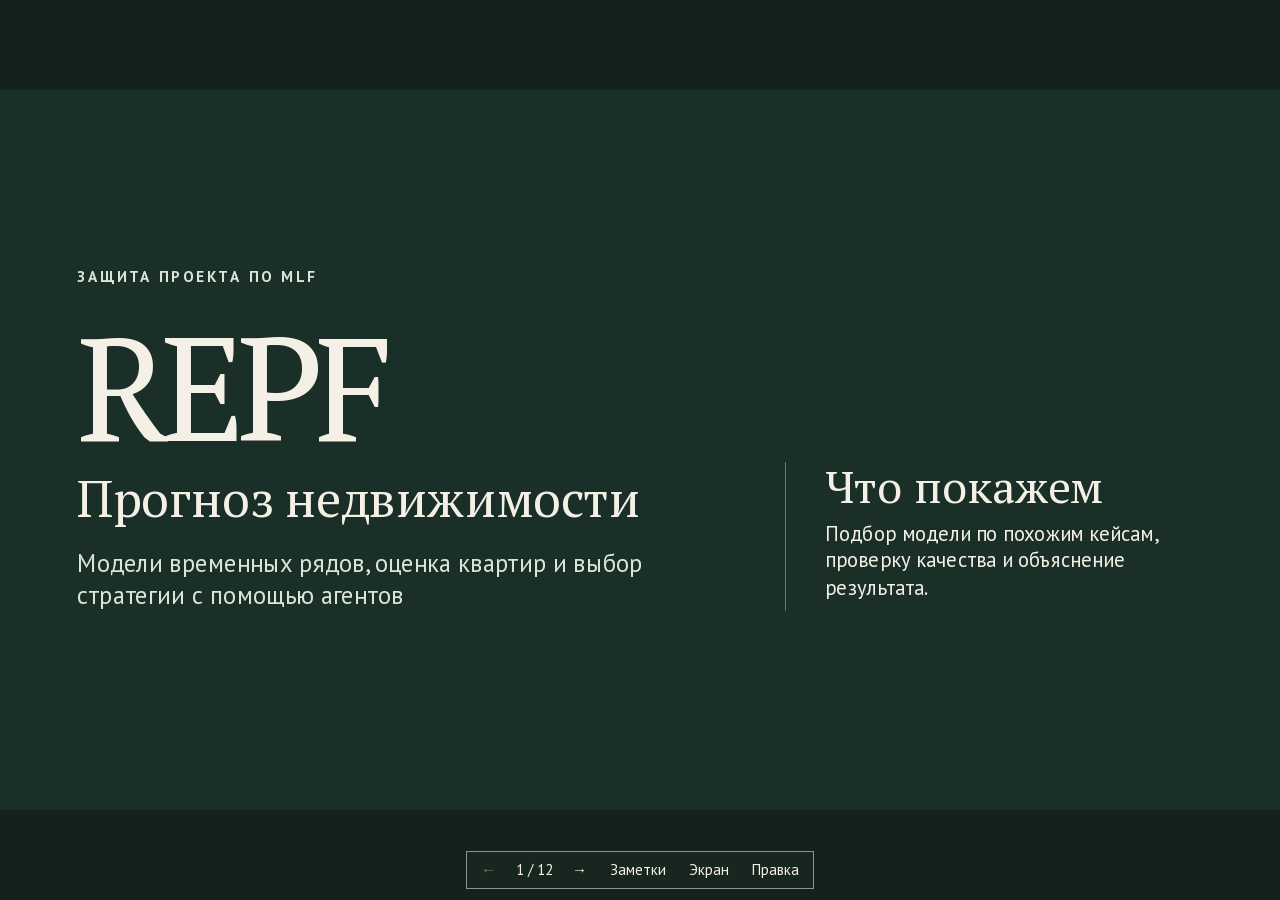
<file: docs/presentation/REPF-MLF.html>
<!doctype html>
<html lang="ru">
<head>
<meta charset="utf-8">
<meta name="viewport" content="width=device-width, initial-scale=1">
<title>REPF · Прогноз недвижимости</title>
<style>
/* === Fixed stage and embedded fonts === */
/* ===========================================
   FIXED 16:9 STAGE: MANDATORY BASE STYLES
   Include this ENTIRE file in every presentation.
   Slides are authored at 1920×1080 and scaled as a whole.
   =========================================== */

/* 1. Lock the browser viewport */
html,
body {
    width: 100%;
    height: 100%;
    margin: 0;
    overflow: hidden;
    background: var(--stage-bg, #000);
}

/* 2. Full-window deck viewport */
.deck-viewport {
    position: fixed;
    inset: 0;
    overflow: hidden;
    background: var(--stage-bg, #000);
}

/* 3. Fixed 16:9 design canvas.
   JavaScript sets transform: translate(...) scale(...). */
.deck-stage {
    position: absolute;
    left: 0;
    top: 0;
    width: 1920px;
    height: 1080px;
    overflow: hidden;
    transform-origin: 0 0;
    background: var(--slide-bg, #fff);
}

/* 4. Slides stack inside the fixed stage.
   Content must be laid out at 1920×1080, not reflowed per device. */
.slide {
    position: absolute;
    inset: 0;
    width: 1920px;
    height: 1080px;
    overflow: hidden;
    display: block;
    visibility: hidden;
    opacity: 0;
    pointer-events: none;
    background: var(--slide-bg, #fff);
}

.slide.active,
.slide.visible {
    visibility: visible;
    opacity: 1;
    pointer-events: auto;
    z-index: 1;
}

/* 5. Keep media inside authored slide bounds */
img,
video,
canvas,
svg {
    max-width: 100%;
    max-height: 100%;
}

/* 6. Presentation chrome stays outside the slide design system */
.deck-controls {
    position: fixed;
    left: 50%;
    bottom: 22px;
    transform: translateX(-50%);
    z-index: 1000;
}

/* 7. Print one fixed-size slide per page */
@media print {
    html,
    body {
        width: 1920px;
        height: auto;
        overflow: visible;
        background: #fff;
    }

    .deck-viewport {
        position: static;
        overflow: visible;
        background: #fff;
    }

    .deck-stage {
        position: static;
        width: auto;
        height: auto;
        transform: none !important;
        background: none;
    }

    .slide {
        position: relative;
        display: block !important;
        visibility: visible !important;
        opacity: 1 !important;
        pointer-events: auto !important;
        width: 1920px;
        height: 1080px;
        break-after: page;
        page-break-after: always;
    }

    .slide:last-child {
        break-after: auto;
        page-break-after: auto;
    }

    .deck-controls {
        display: none !important;
    }
}

/* 8. Reduced motion */
@media (prefers-reduced-motion: reduce) {
    *,
    *::before,
    *::after {
        animation-duration: 0.01ms !important;
        transition-duration: 0.2s !important;
    }
}

@font-face {
  font-family: 'PT Sans';
  font-style: normal;
  font-weight: 400;
  font-display: swap;
  src: url([data-uri]) format('woff2');
  unicode-range: U+0460-052F, U+1C80-1C8A, U+20B4, U+2DE0-2DFF, U+A640-A69F, U+FE2E-FE2F;
}
@font-face {
  font-family: 'PT Sans';
  font-style: normal;
  font-weight: 400;
  font-display: swap;
  src: url([data-uri]) format('woff2');
  unicode-range: U+0301, U+0400-045F, U+0490-0491, U+04B0-04B1, U+2116;
}
@font-face {
  font-family: 'PT Sans';
  font-style: normal;
  font-weight: 400;
  font-display: swap;
  src: url([data-uri]) format('woff2');
  unicode-range: U+0100-02BA, U+02BD-02C5, U+02C7-02CC, U+02CE-02D7, U+02DD-02FF, U+0304, U+0308, U+0329, U+1D00-1DBF, U+1E00-1E9F, U+1EF2-1EFF, U+2020, U+20A0-20AB, U+20AD-20C4, U+2113, U+2C60-2C7F, U+A720-A7FF;
}
@font-face {
  font-family: 'PT Sans';
  font-style: normal;
  font-weight: 400;
  font-display: swap;
  src: url([data-uri]) format('woff2');
  unicode-range: U+0000-00FF, U+0131, U+0152-0153, U+02BB-02BC, U+02C6, U+02DA, U+02DC, U+0304, U+0308, U+0329, U+2000-206F, U+20AC, U+2122, U+2191, U+2193, U+2212, U+2215, U+FEFF, U+FFFD;
}
@font-face {
  font-family: 'PT Sans';
  font-style: normal;
  font-weight: 700;
  font-display: swap;
  src: url([data-uri]) format('woff2');
  unicode-range: U+0460-052F, U+1C80-1C8A, U+20B4, U+2DE0-2DFF, U+A640-A69F, U+FE2E-FE2F;
}
@font-face {
  font-family: 'PT Sans';
  font-style: normal;
  font-weight: 700;
  font-display: swap;
  src: url([data-uri]) format('woff2');
  unicode-range: U+0301, U+0400-045F, U+0490-0491, U+04B0-04B1, U+2116;
}
@font-face {
  font-family: 'PT Sans';
  font-style: normal;
  font-weight: 700;
  font-display: swap;
  src: url([data-uri]) format('woff2');
  unicode-range: U+0100-02BA, U+02BD-02C5, U+02C7-02CC, U+02CE-02D7, U+02DD-02FF, U+0304, U+0308, U+0329, U+1D00-1DBF, U+1E00-1E9F, U+1EF2-1EFF, U+2020, U+20A0-20AB, U+20AD-20C4, U+2113, U+2C60-2C7F, U+A720-A7FF;
}
@font-face {
  font-family: 'PT Sans';
  font-style: normal;
  font-weight: 700;
  font-display: swap;
  src: url([data-uri]) format('woff2');
  unicode-range: U+0000-00FF, U+0131, U+0152-0153, U+02BB-02BC, U+02C6, U+02DA, U+02DC, U+0304, U+0308, U+0329, U+2000-206F, U+20AC, U+2122, U+2191, U+2193, U+2212, U+2215, U+FEFF, U+FFFD;
}
@font-face {
  font-family: 'PT Serif';
  font-style: normal;
  font-weight: 400;
  font-display: swap;
  src: url([data-uri]) format('woff2');
  unicode-range: U+0460-052F, U+1C80-1C8A, U+20B4, U+2DE0-2DFF, U+A640-A69F, U+FE2E-FE2F;
}
@font-face {
  font-family: 'PT Serif';
  font-style: normal;
  font-weight: 400;
  font-display: swap;
  src: url([data-uri]) format('woff2');
  unicode-range: U+0301, U+0400-045F, U+0490-0491, U+04B0-04B1, U+2116;
}
@font-face {
  font-family: 'PT Serif';
  font-style: normal;
  font-weight: 400;
  font-display: swap;
  src: url([data-uri]) format('woff2');
  unicode-range: U+0100-02BA, U+02BD-02C5, U+02C7-02CC, U+02CE-02D7, U+02DD-02FF, U+0304, U+0308, U+0329, U+1D00-1DBF, U+1E00-1E9F, U+1EF2-1EFF, U+2020, U+20A0-20AB, U+20AD-20C4, U+2113, U+2C60-2C7F, U+A720-A7FF;
}
@font-face {
  font-family: 'PT Serif';
  font-style: normal;
  font-weight: 400;
  font-display: swap;
  src: url([data-uri]) format('woff2');
  unicode-range: U+0000-00FF, U+0131, U+0152-0153, U+02BB-02BC, U+02C6, U+02DA, U+02DC, U+0304, U+0308, U+0329, U+2000-206F, U+20AC, U+2122, U+2191, U+2193, U+2212, U+2215, U+FEFF, U+FFFD;
}
/* === Editorial theme === */
:root{--stage-bg:#15211e;--slide-bg:#f5f0e5;--ink:#202b25;--muted:#4d5a51;--line:#b7b9a6;--green:#234839;--dark:#192f28;--pale:#dbe5d7;--red:#913d2a;--sand:#e7dfce;--serif:"PT Serif",serif;--sans:"PT Sans",sans-serif}
*,*::before,*::after{box-sizing:border-box}
body{font:32px/1.25 var(--sans);color:var(--ink)}
h1,h2,h3,p,figure,ol,ul{margin:0}
h1,h2,h3{font-family:var(--serif);font-weight:400;line-height:1.03}
h2{font-size:84px;letter-spacing:-3px}
h3{font-size:53px;letter-spacing:-1px}
p{line-height:1.30}
p+p{margin-top:21px}
strong{font-weight:700}
a{color:inherit;text-underline-offset:6px}
code{font-size:.82em;overflow-wrap:anywhere}
.slide{padding:79px 116px 113px}
.slide.dark{background:var(--dark);color:var(--slide-bg)}
.dark .muted,.dark .section-label{color:var(--pale)}
.section-label{font-size:23px;text-transform:uppercase;letter-spacing:.18em;color:var(--red);margin-bottom:17px;font-weight:700}
.subtitle{font-size:32px;color:var(--muted);margin-top:19px}
.dark .subtitle{color:var(--pale)}
.muted{color:var(--muted)}
.small{font-size:25px}
.rule{border-top:2px solid var(--line)}
.dark .rule{border-color:#779589}
.section-footer{position:absolute;left:116px;right:116px;bottom:65px;display:flex;justify-content:space-between;align-items:center;border-top:1px solid var(--line);padding-top:14px;font-size:20px;letter-spacing:.06em;color:var(--muted)}
.dark .section-footer{border-color:#779589;color:var(--pale)}
.slide-notes{display:none}
.reveal{opacity:0;transform:translateY(14px)}
.slide.active .reveal,.slide.visible .reveal{opacity:1;transform:translateY(0);animation:rise .43s ease-out both}
.slide.active .reveal:nth-child(2){animation-delay:.06s}
.slide.active .reveal:nth-child(3){animation-delay:.12s}
@keyframes rise{from{opacity:0;transform:translateY(14px)}to{opacity:1;transform:translateY(0)}}
/* === Slide layouts === */
.cover{display:grid;grid-template-columns:minmax(0,1.22fr) minmax(0,.78fr);gap:84px;align-content:center}
.cover h1{font-size:218px;letter-spacing:-13px;line-height:.9}
.cover .title-detail{font-family:var(--serif);font-size:76px;line-height:1.05;margin-top:31px}
.cover .subtitle{max-width:1035px;font-size:37px;margin-top:32px}
.cover aside{border-left:1px solid #8ca294;padding-left:58px;align-self:end;padding-bottom:15px}
.cover aside p{font-size:31px}
.cover aside strong{display:block;font:68px/1.05 var(--serif);margin-bottom:16px}
.cover .section-label{margin-bottom:51px}
.columns{display:grid;grid-template-columns:1fr 1fr;gap:65px;margin-top:58px}
.columns article{border-top:3px solid var(--green);padding-top:23px}
.dark .columns article{border-color:#89a497}
.columns h3{margin-bottom:22px}
.columns p{font-size:33px}
.data-note{margin-top:37px;padding-top:20px;max-width:1670px;font-size:27px}
.flow{display:grid;grid-template-columns:repeat(5,1fr);gap:20px;margin:70px 0 50px}
.flow article{border-top:3px solid var(--line);padding:20px 12px 16px 0}
.flow article:nth-child(2),.flow article:nth-child(5){border-color:var(--red)}
.flow b{display:block;margin-bottom:16px;color:var(--red);font:50px/1 var(--serif)}
.flow h3{font-size:37px;margin-bottom:16px;overflow-wrap:anywhere}
.flow p{font-size:26px}
.supervisor{display:grid;grid-template-columns:320px 1fr;gap:34px;border-top:2px solid var(--green);padding-top:25px;font-size:32px}
.supervisor strong{font:50px/1.1 var(--serif)}
table{width:100%;border-collapse:collapse;text-align:left}
th,td{padding:23px 21px;border-bottom:1px solid var(--line);vertical-align:top}
th{font-size:23px;color:var(--muted);letter-spacing:.06em;text-transform:uppercase}
td{font-size:31px}
td:first-child{font-weight:700}
.modes{margin-top:53px;table-layout:fixed}
.modes col:first-child{width:29%}.modes col:nth-child(2){width:51%}
.modes td:last-child{white-space:nowrap}
.rag-grid{display:grid;grid-template-columns:490px 1fr;gap:75px;margin-top:53px}
.corpus{border-top:2px solid #89a497;padding-top:12px}
.corpus .total{font:145px/1.12 var(--serif);letter-spacing:-8px}
.corpus p{font-size:31px}
.rag-steps{list-style:none;counter-reset:rag;padding:0}
.rag-steps li{counter-increment:rag;position:relative;padding:15px 0 17px 62px;border-top:1px solid #78988a;font-size:31px}
.rag-steps li::before{content:counter(rag,decimal-leading-zero);position:absolute;left:0;top:17px;font-size:21px;color:var(--pale)}
.rag-steps strong{display:block;margin-bottom:3px;font-size:35px}
.prompt-rows{margin-top:49px}
.prompt-rows article{display:grid;grid-template-columns:365px 1fr 380px;gap:32px;align-items:start;border-top:1px solid var(--line);padding:21px 0}
.prompt-rows h3{font-size:43px}
.prompt-rows p{font-size:29px}
.prompt-rows code{font-size:25px;color:var(--red)}
.method{display:grid;grid-template-columns:620px 1fr;gap:95px;margin-top:67px}
.method .formula{font:64px/1.19 var(--serif);padding:29px 0;border-block:2px solid var(--green);color:var(--green)}
.method ol{padding-left:44px;font-size:33px}
.method li{padding-left:11px;margin-bottom:22px}
.screenshot-layout{display:grid;grid-template-columns:960px 1fr;gap:56px;margin-top:39px;align-items:start}
.screenshot-layout img{width:960px;height:630px;object-fit:contain;object-position:left top;background:#efeadd;border:2px solid var(--line)}
.screenshot-layout aside{border-top:3px solid var(--green);padding-top:20px}
.screenshot-layout h3{font-size:41px;margin:0 0 20px}
.screenshot-layout p{font-size:29px}
.chart-layout{display:grid;grid-template-columns:1.45fr .55fr;gap:70px;margin-top:42px}
.bars{list-style:none;padding:0;display:grid;gap:23px}
.bars li{display:grid;grid-template-columns:290px 1fr 100px;align-items:center;gap:14px;font-size:28px}
.track{height:52px;background:var(--sand)}
.fill{height:100%;width:var(--v);background:var(--green)}
.bars li:nth-child(2) .fill{background:#788b75}
.bars li:nth-child(3) .fill{background:var(--red)}
.value{font-weight:700;font-variant-numeric:tabular-nums}
.chart-layout aside{border-top:3px solid var(--green);padding-top:21px}
.chart-layout aside h3{font-size:48px;margin-bottom:15px}
.chart-layout aside p{font-size:30px}
.data-table{margin-top:37px}
.data-table td,.data-table th{padding:18px 22px}
.data-table td:not(:first-child),.data-table th:not(:first-child){text-align:right}
.data-table .best{color:var(--green);font-weight:700}
.live{display:grid;grid-template-columns:1fr 580px;gap:85px;margin-top:55px}
.live ol{padding-left:43px;font-size:36px}
.live li{padding-left:10px;margin-bottom:22px}
.live aside{border-top:2px solid #89a497;padding-top:22px}
.live h3{font-size:50px;margin-bottom:20px}
.live p{font-size:30px}
.sources{display:grid;grid-template-columns:1fr 1fr;gap:75px;margin-top:57px}
.sources article{border-top:3px solid var(--green);padding-top:23px}
.sources h3{margin-bottom:24px}
.sources p{font-size:31px}
.sources code{font-size:27px}
/* === Presentation controls and speaker notes === */
.deck-controls{bottom:11px;display:flex;gap:5px;align-items:center;background:#17261f;color:#f6f0e5;border:1px solid #83968a;padding:3px 5px;font:15px/1.2 var(--sans)}
.deck-controls button{font:inherit;color:inherit;background:transparent;border:0;padding:6px 9px;cursor:pointer}
.deck-controls button:hover,.deck-controls button:focus-visible{background:#365243}
.deck-controls button:disabled{opacity:.4;cursor:default}
.deck-controls output{min-width:48px;text-align:center}
.notes-panel{position:fixed;z-index:1001;right:14px;bottom:61px;max-width:min(560px,calc(100vw - 28px));max-height:45vh;overflow:auto;background:#17261f;color:#f5f0e5;border:1px solid #83968a;padding:17px;font:18px/1.35 var(--sans)}
.notes-panel p+p{margin-top:9px}
[hidden]{display:none!important}
[contenteditable]:focus{outline:2px dashed #a64e35;outline-offset:3px}
.editing .notes-panel{display:none}
@media (prefers-reduced-motion:reduce){.deck-stage,.deck-stage *{animation:none!important;transition:none!important}}
@page{size:20in 11.25in;margin:0}
@media print{.notes-panel{display:none!important}.reveal{opacity:1;transform:none;animation:none!important}}
</style>
<!-- ptsans font license
﻿Copyright (c) 2010, ParaType Ltd. (http://www.paratype.com/public),
with Reserved Font Names "PT Sans" and "ParaType".

This Font Software is licensed under the SIL Open Font License, Version 1.1
This license is copied below, and is also available with a FAQ at:
http://scripts.sil.org/OFL

- -- -- -- -- -- -- -- -- -- -- -- -- -- -- -- -- -- -- -- -- -- -- -- -- -- -- -- -- --
SIL OPEN FONT LICENSE Version 1.1 - 26 February 2007
- -- -- -- -- -- -- -- -- -- -- -- -- -- -- -- -- -- -- -- -- -- -- -- -- -- -- -- -- --

PREAMBLE
The goals of the Open Font License (OFL) are to stimulate worldwide
development of collaborative font projects, to support the font creation
efforts of academic and linguistic communities, and to provide a free and
open framework in which fonts may be shared and improved in partnership
with others.

The OFL allows the licensed fonts to be used, studied, modified and
redistributed freely as long as they are not sold by themselves. The
fonts, including any derivative works, can be bundled, embedded,
redistributed and/or sold with any software provided that any reserved
names are not used by derivative works. The fonts and derivatives,
however, cannot be released under any other type of license. The
requirement for fonts to remain under this license does not apply
to any document created using the fonts or their derivatives.

DEFINITIONS
"Font Software" refers to the set of files released by the Copyright
Holder(s) under this license and clearly marked as such. This may
include source files, build scripts and documentation.

"Reserved Font Name" refers to any names specified as such after the
copyright statement(s).

"Original Version" refers to the collection of Font Software components as
distributed by the Copyright Holder(s).

"Modified Version" refers to any derivative made by adding to, deleting,
or substituting - - in part or in whole - - any of the components of the
Original Version, by changing formats or by porting the Font Software to a
new environment.

"Author" refers to any designer, engineer, programmer, technical
writer or other person who contributed to the Font Software.

PERMISSION & CONDITIONS
Permission is hereby granted, free of charge, to any person obtaining
a copy of the Font Software, to use, study, copy, merge, embed, modify,
redistribute, and sell modified and unmodified copies of the Font
Software, subject to the following conditions:

1) Neither the Font Software nor any of its individual components,
in Original or Modified Versions, may be sold by itself.

2) Original or Modified Versions of the Font Software may be bundled,
redistributed and/or sold with any software, provided that each copy
contains the above copyright notice and this license. These can be
included either as stand-alone text files, human-readable headers or
in the appropriate machine-readable metadata fields within text or
binary files as long as those fields can be easily viewed by the user.

3) No Modified Version of the Font Software may use the Reserved Font
Name(s) unless explicit written permission is granted by the corresponding
Copyright Holder. This restriction only applies to the primary font name as
presented to the users.

4) The name(s) of the Copyright Holder(s) or the Author(s) of the Font
Software shall not be used to promote, endorse or advertise any
Modified Version, except to acknowledge the contribution(s) of the
Copyright Holder(s) and the Author(s) or with their explicit written
permission.

5) The Font Software, modified or unmodified, in part or in whole,
must be distributed entirely under this license, and must not be
distributed under any other license. The requirement for fonts to
remain under this license does not apply to any document created
using the Font Software.

TERMINATION
This license becomes null and void if any of the above conditions are
not met.

DISCLAIMER
THE FONT SOFTWARE IS PROVIDED "AS IS", WITHOUT WARRANTY OF ANY KIND,
EXPRESS OR IMPLIED, INCLUDING BUT NOT LIMITED TO ANY WARRANTIES OF
MERCHANTABILITY, FITNESS FOR A PARTICULAR PURPOSE AND NONINFRINGEMENT
OF COPYRIGHT, PATENT, TRADEMARK, OR OTHER RIGHT. IN NO EVENT SHALL THE
COPYRIGHT HOLDER BE LIABLE FOR ANY CLAIM, DAMAGES OR OTHER LIABILITY,
INCLUDING ANY GENERAL, SPECIAL, INDIRECT, INCIDENTAL, OR CONSEQUENTIAL
DAMAGES, WHETHER IN AN ACTION OF CONTRACT, TORT OR OTHERWISE, ARISING
FROM, OUT OF THE USE OR INABILITY TO USE THE FONT SOFTWARE OR FROM
OTHER DEALINGS IN THE FONT SOFTWARE.

-->
<!-- ptserif font license
Copyright (c) 2010, ParaType Ltd. (http://www.paratype.com/public),
with Reserved Font Names "PT Sans", "PT Serif" and "ParaType".

This Font Software is licensed under the SIL Open Font License, Version 1.1
This license is copied below, and is also available with a FAQ at:
http://scripts.sil.org/OFL

- -- -- -- -- -- -- -- -- -- -- -- -- -- -- -- -- -- -- -- -- -- -- -- -- -- -- -- -- --
SIL OPEN FONT LICENSE Version 1.1 - 26 February 2007
- -- -- -- -- -- -- -- -- -- -- -- -- -- -- -- -- -- -- -- -- -- -- -- -- -- -- -- -- --

PREAMBLE
The goals of the Open Font License (OFL) are to stimulate worldwide
development of collaborative font projects, to support the font creation
efforts of academic and linguistic communities, and to provide a free and
open framework in which fonts may be shared and improved in partnership
with others.

The OFL allows the licensed fonts to be used, studied, modified and
redistributed freely as long as they are not sold by themselves. The
fonts, including any derivative works, can be bundled, embedded,
redistributed and/or sold with any software provided that any reserved
names are not used by derivative works. The fonts and derivatives,
however, cannot be released under any other type of license. The
requirement for fonts to remain under this license does not apply
to any document created using the fonts or their derivatives.

DEFINITIONS
"Font Software" refers to the set of files released by the Copyright
Holder(s) under this license and clearly marked as such. This may
include source files, build scripts and documentation.

"Reserved Font Name" refers to any names specified as such after the
copyright statement(s).

"Original Version" refers to the collection of Font Software components as
distributed by the Copyright Holder(s).

"Modified Version" refers to any derivative made by adding to, deleting,
or substituting - - in part or in whole - - any of the components of the
Original Version, by changing formats or by porting the Font Software to a
new environment.

"Author" refers to any designer, engineer, programmer, technical
writer or other person who contributed to the Font Software.

PERMISSION & CONDITIONS
Permission is hereby granted, free of charge, to any person obtaining
a copy of the Font Software, to use, study, copy, merge, embed, modify,
redistribute, and sell modified and unmodified copies of the Font
Software, subject to the following conditions:

1) Neither the Font Software nor any of its individual components,
in Original or Modified Versions, may be sold by itself.

2) Original or Modified Versions of the Font Software may be bundled,
redistributed and/or sold with any software, provided that each copy
contains the above copyright notice and this license. These can be
included either as stand-alone text files, human-readable headers or
in the appropriate machine-readable metadata fields within text or
binary files as long as those fields can be easily viewed by the user.

3) No Modified Version of the Font Software may use the Reserved Font
Name(s) unless explicit written permission is granted by the corresponding
Copyright Holder. This restriction only applies to the primary font name as
presented to the users.

4) The name(s) of the Copyright Holder(s) or the Author(s) of the Font
Software shall not be used to promote, endorse or advertise any
Modified Version, except to acknowledge the contribution(s) of the
Copyright Holder(s) and the Author(s) or with their explicit written
permission.

5) The Font Software, modified or unmodified, in part or in whole,
must be distributed entirely under this license, and must not be
distributed under any other license. The requirement for fonts to
remain under this license does not apply to any document created
using the Font Software.

TERMINATION
This license becomes null and void if any of the above conditions are
not met.

DISCLAIMER
THE FONT SOFTWARE IS PROVIDED "AS IS", WITHOUT WARRANTY OF ANY KIND,
EXPRESS OR IMPLIED, INCLUDING BUT NOT LIMITED TO ANY WARRANTIES OF
MERCHANTABILITY, FITNESS FOR A PARTICULAR PURPOSE AND NONINFRINGEMENT
OF COPYRIGHT, PATENT, TRADEMARK, OR OTHER RIGHT. IN NO EVENT SHALL THE
COPYRIGHT HOLDER BE LIABLE FOR ANY CLAIM, DAMAGES OR OTHER LIABILITY,
INCLUDING ANY GENERAL, SPECIAL, INDIRECT, INCIDENTAL, OR CONSEQUENTIAL
DAMAGES, WHETHER IN AN ACTION OF CONTRACT, TORT OR OTHERWISE, ARISING
FROM, OUT OF THE USE OR INABILITY TO USE THE FONT SOFTWARE OR FROM
OTHER DEALINGS IN THE FONT SOFTWARE.

-->
</head>
<body>
<!-- === Slides === -->
<div class="deck-viewport"><main class="deck-stage" aria-label="Презентация проекта REPF">
<section class="slide dark cover active" aria-label="01. REPF">
  <div>
    <p class="section-label reveal" data-edit>Защита проекта по MLF</p>
    <h1 class="reveal" data-edit>REPF</h1>
    <p class="title-detail reveal" data-edit>Прогноз недвижимости</p>
    <p class="subtitle reveal" data-edit>Модели временных рядов, оценка квартир и выбор стратегии с помощью агентов</p>
  </div>
  <aside class="reveal"><strong data-edit>Что покажем</strong><p data-edit>Подбор модели по похожим кейсам, проверку качества и объяснение результата.</p></aside>
  <aside class="slide-notes"><p>8–10 минут с демонстрацией. REPF реализует мультиагентный прогноз из задания MLF и расширяет его задачей оценки квартиры.</p><p>Источники: README.md и ноутбук «Задание для студентов по MLF».</p></aside>
</section>
<section class="slide" aria-label="02. Входные данные">
  <p class="section-label reveal" data-edit>Входные данные</p>
  <h2 class="reveal" data-edit>Две задачи в REPF</h2>
  <div class="columns reveal">
    <article><h3 data-edit>Временной ряд</h3><p data-edit>CSV с колонками <code>date</code> и <code>value</code>. Пользователь задаёт частоту и горизонт. Нужно не менее 12 наблюдаемых периодов.</p><p data-edit><strong>Пример:</strong> квартальная цена за м² на вторичном рынке Казани, I кв. 2021 – III кв. 2026.</p></article>
    <article><h3 data-edit>Оценка квартиры</h3><p data-edit>Характеристики одной квартиры и JSON с ценами и признаками объектов из истории рынка. Для истории нужно не менее 40 записей.</p><p data-edit><strong>Пример:</strong> 2 817 сделок из реестра Вашингтона, округ Колумбия. Без файла включается синтетическая история Казани.</p></article>
  </div>
  <p class="data-note rule reveal" data-edit>Ввод квартиры и целевая цена разделены. Признаки включают площадь, район, этаж, этажность, год постройки, тип дома и состояние.</p>
  <aside class="slide-notes"><p>Временной ряд одномерный. Программа сама извлекает признаки для диагностики и поиска. Для квартиры указать характеристики оцениваемого объекта и отдельную историю других объектов. Российские примеры Чебоксар и Новочебоксарска содержат цены объявлений. Американские наборы содержат цены зарегистрированных сделок. Стоимости в USD переведены по одному курсу для демонстрации.</p><p>Источник: docs/DATA.md и backend/core/forecast.py.</p></aside>
</section>
<section class="slide" aria-label="03. Агенты">
  <p class="section-label reveal" data-edit>Архитектура</p>
  <h2 class="reveal" data-edit>Пять шагов расчёта</h2>
  <div class="flow reveal">
    <article><b>01</b><h3 data-edit>DataAnalyst</h3><p data-edit>Готовит данные и вычисляет диагностику.</p></article>
    <article><b>02</b><h3 data-edit>ModelSelector</h3><p data-edit>Выбирает модель и параметры. Может вызвать LLM.</p></article>
    <article><b>03</b><h3 data-edit>Forecaster</h3><p data-edit>Обучает модель и строит прогноз.</p></article>
    <article><b>04</b><h3 data-edit>Validator</h3><p data-edit>Проверяет прогноз, метрики и диагностику.</p></article>
    <article><b>05</b><h3 data-edit>Critic</h3><p data-edit>Оценивает результат и даёт объяснение в агентном режиме.</p></article>
  </div>
  <div class="supervisor reveal"><strong data-edit>Supervisor</strong><p data-edit>Управляет шагами, допускает до трёх итераций в агентном режиме и при необходимости отправляет результат человеку на проверку.</p></div>
  <aside class="slide-notes"><p>DataAnalyst, Forecaster и Validator выполняют детерминированные операции. ModelSelector и Critic могут обращаться к LLM. Supervisor управляет состоянием. Пользовательский чат доступен после расчёта и работает отдельно от цепочки.</p><p>Источники: backend/agents/supervisor.py и docs/ARCHITECTURE.md.</p></aside>
</section>
<section class="slide" aria-label="04. Три режима">
  <p class="section-label reveal" data-edit>Выбор модели</p>
  <h2 class="reveal" data-edit>Три режима, одна проверка</h2>
  <table class="modes reveal"><colgroup><col><col><col></colgroup>
    <thead><tr><th>Режим</th><th>Кто выбирает модель</th><th>Вызов LLM</th></tr></thead>
    <tbody>
      <tr><td data-edit>Базовый</td><td data-edit>Фиксированное правило. Сезонный наивный прогноз для ряда и Ridge для квартиры.</td><td data-edit>Нет</td></tr>
      <tr><td data-edit>Подбор по аналогам</td><td data-edit>Взвешенное голосование найденных кейсов. Аргументы берутся из наиболее близкого кейса выбранной модели.</td><td data-edit>Нет</td></tr>
      <tr><td data-edit>Агенты + RAG</td><td data-edit>LLM получает диагностику и кейсы, выбирает инструмент и его параметры из реестра.</td><td data-edit>Да*</td></tr>
    </tbody>
  </table>
  <p class="data-note reveal" data-edit>* При доступном провайдере. При сбое пригодный вариант выбирают по кейсам и локальным правилам.</p>
  <aside class="slide-notes"><p>Три режима сравнимы на одинаковом временном разбиении. В реестре для рядов есть Holt, авторегрессия и гармоническая регрессия. В табличной ветке есть Ridge, соседи, бустинг и ансамбль. Для одинаковой модели и аргументов числовой расчёт совпадёт.</p><p>Источник: backend/agents/model_selector.py и backend/core/llm/tools.py.</p></aside>
</section>
<section class="slide dark" aria-label="05. Поиск кейсов и Qdrant">
  <p class="section-label reveal" data-edit>RAG</p>
  <h2 class="reveal" data-edit>Как находим похожие кейсы</h2>
  <div class="rag-grid reveal">
    <div class="corpus"><div class="total" data-edit>1 168</div><p data-edit>синтетических кейсов в <code>cases.json</code></p><p data-edit><strong>1 024</strong> для рядов<br><strong>144</strong> для оценки жилья</p></div>
    <ol class="rag-steps">
      <li data-edit><strong>Фильтр по типу задачи</strong>Для ряда дополнительно совпадает частота.</li>
      <li data-edit><strong>Два независимых поиска</strong>BM25 по описанию и Qdrant по 128-мерным векторам. При сбое векторный поиск выполняет <code>local_pca</code>.</li>
      <li data-edit><strong>Пять лучших совпадений</strong>RRF объединяет ранги. Модели, гиперпараметры и метрики берутся из базы кейсов.</li>
    </ol>
  </div>
  <p class="data-note rule reveal" data-edit>В агентном режиме найденные кейсы становятся контекстом LLM для выбора модели.</p>
  <aside class="slide-notes"><p>Вектор формируется из статистических, лаговых и спектральных признаков с преобразованием PCA. JSON хранит описания и результаты кейсов. В Qdrant публикуются векторы и поля для фильтрации по типу, частоте или табличной цели и версии корпуса. Поле backend в трассировке подтверждает, где прошёл векторный поиск.</p><p>Источники: backend/retrieval/hybrid.py, docs/ARCHITECTURE.md и docs/DEPLOYMENT.md.</p></aside>
</section>
<section class="slide" aria-label="06. Промпты и Tool Calling">
  <p class="section-label reveal" data-edit>Языковая модель</p>
  <h2 class="reveal" data-edit>Три системных промпта</h2>
  <div class="prompt-rows reveal">
    <article><h3 data-edit>ModelSelector</h3><p data-edit>Выбирает один инструмент из реестра. На входе диагностика, кейсы и допустимые варианты.</p><code data-edit>select() · строка 206</code></article>
    <article><h3 data-edit>Critic</h3><p data-edit>Возвращает оценку от 0 до 1 и короткое обоснование по диагностике.</p><code data-edit>critique() · строка 251</code></article>
    <article><h3 data-edit>Чат прогноза</h3><p data-edit>Отвечает по готовому результату. Получает сводку и до шести предыдущих пар реплик.</p><code data-edit>discuss_forecast() · 174</code></article>
  </div>
  <p class="data-note rule reveal" data-edit>Файл <code>backend/core/llm/manager.py</code>. Tool Calling возвращает имя функции и параметры, которые проверяются по схеме.</p>
  <aside class="slide-notes"><p>Промптов два в цепочке расчёта и один в чате. Формальная оценка, расчёт и оркестрация выполняются на Python. При работе с провайдером модель выбирают в настройках аккаунта. При нарушении схемы проект использует fallback. Чат получает только сводку и сообщения.</p><p>Источник: backend/core/llm/manager.py, строки 172–256, и backend/core/llm/tools.py.</p></aside>
</section>
<section class="slide" aria-label="07. Расчёт и проверка">
  <p class="section-label reveal" data-edit>Прогноз и качество</p>
  <h2 class="reveal" data-edit>Проверка на отложенной истории</h2>
  <div class="method reveal">
    <p class="formula" data-edit>Ранние периоды<br>для обучения<br><br>Поздние периоды<br>для проверки</p>
    <ol>
      <li data-edit>Модель учится на ранней части ряда или истории квартир. Точность оценивается на известных поздних наблюдениях.</li>
      <li data-edit><strong>MAE, WAPE и MASE</strong> показывают ошибку в исходных единицах, в процентах и относительно масштаба наивной ошибки.</li>
      <li data-edit>По отложенным ошибкам строится <strong>80% прогнозный интервал</strong>. При сомнительном результате человек может принять, пересчитать или отклонить его.</li>
    </ol>
  </div>
  <aside class="slide-notes"><p>Для квартиры проект прогнозирует месячный индекс цены за м², затем корректирует оценку с учётом параметров объекта. Временной ряд проверяется на временных окнах. Номинальные 80% интервала опираются на калибровочные остатки. Небольшая история ограничивает способность оценить будущую ошибку.</p><p>Источники: backend/agents/forecaster.py, backend/tabular/housing.py, docs/REPORT.md.</p></aside>
</section>
<section class="slide" aria-label="08. Экран результата">
  <p class="section-label reveal" data-edit>Интерфейс</p>
  <h2 class="reveal" data-edit>Что получает пользователь</h2>
  <div class="screenshot-layout reveal">
    <figure><img alt="Экран REPF с примером прогноза по квартальным данным Татарстанстата" src="[data-uri]"></figure>
    <aside><h3 data-edit>Прогноз и интервал</h3><p data-edit>График, метрики отложенной проверки, выбранная модель и выгрузка CSV.</p><p data-edit>Трассировка показывает этапы расчёта, найденные кейсы и вызовы LLM.</p><p data-edit>В «Агенты + RAG» под сводкой можно спросить, как интерпретировать прогноз.</p></aside>
  </div>
  <aside class="slide-notes"><p>Скриншот из репозитория показывает квартальный пример Татарстанстата. В актуальном агентном интерфейсе прямо под сводкой есть поле вопроса. Удобный пример: «Что означает MASE и что показывает интервал?».</p><p>Источники: docs/screenshots/forecast.png, frontend/index.html, docs/API.md.</p></aside>
</section>
<section class="slide" aria-label="09. Результаты на синтетических рядах">
  <p class="section-label reveal" data-edit>Эксперимент</p>
  <h2 class="reveal" data-edit>100 синтетических рядов</h2>
  <p class="subtitle reveal" data-edit>Горизонт 50 периодов, вся доступная история. MASE, меньше — лучше.</p>
  <div class="chart-layout reveal">
    <figure aria-label="MASE на горизонте 50: базовый 1,273, подбор по аналогам 0,808, агенты 0,768">
      <ul class="bars">
        <li><span>Базовый</span><div class="track"><div class="fill" style="--v:90.93%"></div></div><span class="value">1,273</span></li>
        <li><span>Подбор по аналогам</span><div class="track"><div class="fill" style="--v:57.71%"></div></div><span class="value">0,808</span></li>
        <li><span>Агенты + RAG</span><div class="track"><div class="fill" style="--v:54.86%"></div></div><span class="value">0,768</span></li>
      </ul>
      <figcaption class="small muted" style="margin-top:20px" data-edit>Шкала начинается с нуля.</figcaption>
    </figure>
    <aside><h3 data-edit>1,065 и 1,067</h3><p data-edit>Средний MASE по всем долям истории и горизонтам у подбора по аналогам и агентного режима соответственно.</p></aside>
  </div>
  <p class="data-note rule reveal" data-edit>В пакетной оценке агентный режим использовал детерминированный mock-провайдер.</p>
  <aside class="slide-notes"><p>На этом длинном горизонте оба режима с поиском улучшили результат относительно базового. На длинной истории агентный режим получил 0,768 против 0,808 у аналогов. В среднем по всем настройкам значения почти совпали. Результаты характеризуют конкретный корпус и протокол. В эксперименте не измерялся эффект настоящего DeepSeek или внедрения Qdrant.</p><p>Источник: docs/REPORT.md и docs/results/synthetic_100.csv.</p></aside>
</section>
<section class="slide" aria-label="10. Эксперимент на открытых данных">
  <p class="section-label reveal" data-edit>Открытые данные</p>
  <h2 class="reveal" data-edit>Татарстанстат, 16 кварталов</h2>
  <p class="subtitle reveal" data-edit>Вторичная недвижимость Татарстана, 2021–2024. WAPE, меньше — лучше.</p>
  <table class="data-table reveal">
    <thead><tr><th>Горизонт</th><th>Базовый</th><th>Подбор по аналогам</th><th>Агенты + RAG</th></tr></thead>
    <tbody>
      <tr><td>1 квартал</td><td>12,03%</td><td class="best">1,31%</td><td class="best">1,31%</td></tr>
      <tr><td>2 квартала</td><td>8,74%</td><td class="best">6,61%</td><td class="best">6,61%</td></tr>
      <tr><td>4 квартала</td><td class="best">5,14%</td><td>9,49%</td><td>9,49%</td></tr>
    </tbody>
  </table>
  <p class="data-note rule reveal" data-edit>На четырёх кварталах точнее оказался сезонный базовый прогноз. Один короткий ряд даёт локальный пример качества.</p>
  <aside class="slide-notes"><p>Эксперимент использовал одинаковую доступную историю и сравнивал режимы по горизонтам 1, 2 и 4. Небольшая история делает вывод чувствительным к конкретному отложенному отрезку. Расчёт на 12 рядах Macrodata описан в отчёте. Данные по конкретным квартирам проверяются отдельно.</p><p>Источник: docs/REPORT.md и docs/results/tatarstan.csv.</p></aside>
</section>
<section class="slide dark" aria-label="11. План демонстрации">
  <p class="section-label reveal" data-edit>Живой показ</p>
  <h2 class="reveal" data-edit>Один прогноз за три шага</h2>
  <div class="live reveal">
    <ol>
      <li data-edit>Открыть «Временной ряд», взять пример Татарстанстата и задать горизонт 3 квартала.</li>
      <li data-edit>Выбрать «Агенты + RAG». В трассировке раскрыть «Поиск кейсов» и «Выбор модели».</li>
      <li data-edit>В чате под сводкой спросить, что означает MASE и как читать прогнозный интервал.</li>
    </ol>
    <aside><h3 data-edit>Где смотреть</h3><p data-edit><code>backend: qdrant</code> в трассировке подтверждает векторный поиск через Qdrant.</p><p data-edit>Тот же вход можно запустить в режиме «Подбор по аналогам» и сравнить модель и ошибки.</p></aside>
  </div>
  <p class="data-note rule reveal" data-edit><a href="http://127.0.0.1:8000/" target="_blank" rel="noopener">Открыть локальный REPF</a> · Для чата нужен активный LLM-пресет.</p>
  <aside class="slide-notes"><p>Перед защитой открыть приложение, войти в аккаунт и проверить доступность LLM-пресета. Если провайдер недоступен, показать базовый режим, подбор по аналогам и сохранённый результат. Для второго примера загрузить готовый JSON квартиры и указать параметры объекта. После выполнения узнать стоимость за м² и показать факторы цены.</p><p>Источники: README.md, docs/DATA.md и docs/DEPLOYMENT.md.</p></aside>
</section>
<section class="slide" aria-label="12. Материалы для команды">
  <p class="section-label reveal" data-edit>Командная работа</p>
  <h2 class="reveal" data-edit>Как повторить расчёт</h2>
  <div class="sources reveal">
    <article><h3 data-edit>Запуск</h3><p data-edit>Локально работаем с Python 3.12 и SQLite. В Docker Compose стартуют API, воркер, PostgreSQL, Redis и Qdrant.</p><p data-edit>Команды для macOS, Linux и Windows лежат в <code>docs/DEPLOYMENT.md</code>.</p></article>
    <article><h3 data-edit>Где читать код</h3><p data-edit><code>backend/agents/</code> · цепочка расчёта<br><code>backend/retrieval/hybrid.py</code> · поиск<br><code>backend/core/llm/manager.py</code> · промпты</p><p data-edit><code>docs/DATA.md</code> · форматы и источники<br><code>docs/REPORT.md</code> · протокол и метрики</p></article>
  </div>
  <p class="data-note rule reveal" data-edit>Кейс показывает, какая модель сработала раньше. Её пригодность для текущих данных проверяется на отложенной истории.</p>
  <aside class="slide-notes"><p>У команды есть единый маршрут от запуска до воспроизведения экспериментов. Пакетная оценка по умолчанию использует mock. Публикация индекса Qdrant повторяется после изменения корпуса.</p><p>Источники: README.md, docs/DEPLOYMENT.md и docs/REPORT.md.</p></aside>
</section>
</main></div>
<nav class="deck-controls" aria-label="Управление презентацией">
  <button type="button" id="prev" aria-label="Предыдущий слайд">←</button>
  <output id="number" aria-live="polite"></output>
  <button type="button" id="next" aria-label="Следующий слайд">→</button>
  <button type="button" id="notes" title="Клавиша N">Заметки</button>
  <button type="button" id="full" title="Клавиша F">Экран</button>
  <button type="button" id="edit" title="Клавиша E">Правка</button>
  <button type="button" id="save" hidden>Скачать</button>
</nav>
<aside class="notes-panel" id="notes-panel" aria-label="Заметки для выступающего" hidden></aside>
<script>
/* === Stage sizing and navigation === */
const stage=document.querySelector(".deck-stage"), slides=[...stage.querySelectorAll(".slide")];
const get=id=>document.getElementById(id);
const notesPanel=get("notes-panel");
let current=0, editing=false, touchStart=null;
function fit(){
  const scale=Math.min(innerWidth/1920,innerHeight/1080);
  stage.style.transform="translate("+((innerWidth-1920*scale)/2)+"px,"+((innerHeight-1080*scale)/2)+"px) scale("+scale+")";
}
function show(index){
  current=Math.max(0,Math.min(slides.length-1,index));
  slides.forEach((slide,i)=>{
    slide.classList.toggle("active",i===current);
    slide.setAttribute("aria-hidden",String(i!==current));
    slide.inert=i!==current;
  });
  get("number").value=(current+1)+" / "+slides.length;
  get("prev").disabled=current===0;
  get("next").disabled=current===slides.length-1;
  notesPanel.replaceChildren(...[...slides[current].querySelector(".slide-notes").children].map(node=>node.cloneNode(true)));
  history.replaceState(null,"","#"+(current+1));
}
for(const [i,slide] of slides.entries()){
  if(i===0) continue;
  const footer=document.createElement("footer");
  footer.className="section-footer";
  const label=document.createElement("span");
  label.textContent="REPF / MLF 2026";
  const number=document.createElement("span");
  number.textContent=String(i+1).padStart(2,"0");
  footer.append(label,number);
  slide.append(footer);
}
function toggleNotes(){notesPanel.hidden=!notesPanel.hidden;get("notes").setAttribute("aria-pressed",String(!notesPanel.hidden))}
function toggleFull(){if(document.fullscreenElement) document.exitFullscreen();else document.documentElement.requestFullscreen?.().catch(()=>{});}
/* === Inline text editing and local save === */
function toggleEdit(){
  editing=!editing;
  document.body.classList.toggle("editing",editing);
  get("edit").setAttribute("aria-pressed",String(editing));
  get("save").hidden=!editing;
  stage.querySelectorAll("[data-edit]").forEach(node=>{if(editing)node.setAttribute("contenteditable","plaintext-only");else node.removeAttribute("contenteditable")});
}
function saveDeck(){
  const copy=document.documentElement.cloneNode(true);
  copy.querySelectorAll("[contenteditable]").forEach(node=>node.removeAttribute("contenteditable"));
  copy.querySelectorAll(".section-footer").forEach(node=>node.remove());
  copy.querySelector(".notes-panel").replaceChildren();
  copy.querySelector(".notes-panel").hidden=true;
  copy.querySelector("#save").hidden=true;
  copy.querySelector("body").classList.remove("editing");
  const blob=new Blob(["<!doctype html>\n",copy.outerHTML],{type:"text/html;charset=utf-8"});
  const anchor=document.createElement("a");
  anchor.download="REPF-MLF.html";
  anchor.href=URL.createObjectURL(blob);
  anchor.click();
  setTimeout(()=>URL.revokeObjectURL(anchor.href),1000);
}
get("prev").onclick=()=>show(current-1);
get("next").onclick=()=>show(current+1);
get("notes").onclick=toggleNotes;
get("full").onclick=toggleFull;
get("edit").onclick=toggleEdit;
get("save").onclick=saveDeck;
addEventListener("resize",fit);
addEventListener("hashchange",()=>show((Number(location.hash.slice(1))||1)-1));
addEventListener("keydown",event=>{
  if(editing&&(event.ctrlKey||event.metaKey)&&event.code==="KeyS"){event.preventDefault();saveDeck();return}
  if(event.target.isContentEditable||event.ctrlKey||event.metaKey||event.altKey)return;
  if(["Space","ArrowLeft","ArrowRight","ArrowDown","ArrowUp","PageDown","PageUp","Home","End"].includes(event.code)){
    if(event.code==="Space"&&event.target.closest("button,a"))return;
    event.preventDefault();
    if(event.code==="Home")show(0);
    else if(event.code==="End")show(slides.length-1);
    else show(current+(["ArrowLeft","ArrowUp","PageUp"].includes(event.code)?-1:1));
  }else if(event.code==="KeyN")toggleNotes();
  else if(event.code==="KeyF")toggleFull();
  else if(event.code==="KeyE")toggleEdit();
});
stage.addEventListener("touchstart",event=>{touchStart=event.changedTouches[0].clientX},{passive:true});
stage.addEventListener("touchend",event=>{
  if(touchStart===null||editing)return;
  const delta=event.changedTouches[0].clientX-touchStart;touchStart=null;
  if(Math.abs(delta)>48)show(current+(delta<0?1:-1));
},{passive:true});
fit();show((Number(location.hash.slice(1))||1)-1);
</script>
</body>
</html>
</file>
